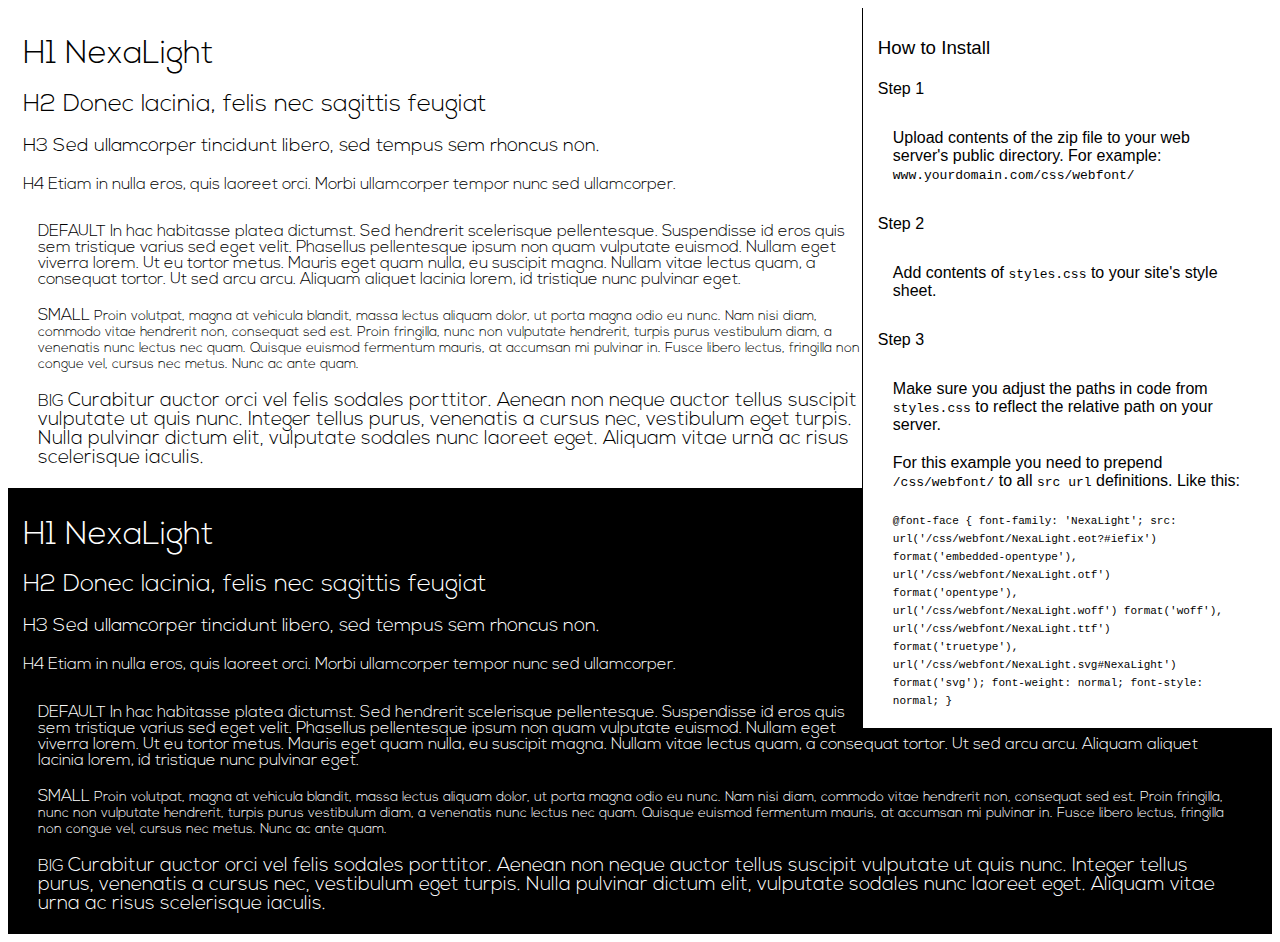
<file: font/preview (2).html>
<!DOCTYPE html>
<html>
<head>
<title>
NexaLight
 - Web font preview
</title>
<style type='text/css'>

@font-face {
  font-family: 'NexaLight';
  src: url('NexaLight.eot?#iefix') format('embedded-opentype'),  url('NexaLight.otf')  format('opentype'),
	     url('NexaLight.woff') format('woff'), url('NexaLight.ttf')  format('truetype'), url('NexaLight.svg#NexaLight') format('svg');
  font-weight: normal;
  font-style: normal;
}

body { font-family: 'NexaLight' !important; }
h1, h2, h3, h4 { font-weight: normal; }
.reg { color:black; background:white; }
.inverse { color:white; background:black; }
div { padding: 10px 15px; }
.right { background:white; width:30%; float: right; font-family: sans-serif; border: 1px solid black; border-width: 0 0 1px 1px;}
</style>
</head>
<body>
<div class='right'>
<h3>How to Install</h3>
<h4>Step 1</h4>
<div>
Upload contents of the zip file to your web server's public directory. For example:
<code>www.yourdomain.com/css/webfont/</code>
</div>
<h4>Step 2</h4>
<div>
Add contents of
<code>styles.css</code>
to your site's style sheet.
</div>
<h4>Step 3</h4>
<div>
Make sure you adjust the paths in code from
<code>styles.css</code>
to reflect the relative path on your server.
</div>
<div>
For this example you need to prepend
<code>/css/webfont/</code>
to all
<code>src url</code>
definitions. Like this:
</div>
<div>
<code style='font-size:11px;'>@font-face {
  font-family: 'NexaLight';
  src: url('/css/webfont/NexaLight.eot?#iefix') format('embedded-opentype'),  url('/css/webfont/NexaLight.otf')  format('opentype'),
	     url('/css/webfont/NexaLight.woff') format('woff'), url('/css/webfont/NexaLight.ttf')  format('truetype'), url('/css/webfont/NexaLight.svg#NexaLight') format('svg');
  font-weight: normal;
  font-style: normal;
}</code>
</div>
</div>
<div class='reg'>
<h1>
H1
NexaLight
</h1>
<h2>
H2
Donec lacinia, felis nec sagittis feugiat
</h2>
<h3>
H3
Sed ullamcorper tincidunt libero, sed tempus sem rhoncus non.
</h3>
<h4>
H4
Etiam in nulla eros, quis laoreet orci. Morbi ullamcorper tempor nunc sed ullamcorper.
</h4>
<div>
DEFAULT
In hac habitasse platea dictumst. Sed hendrerit scelerisque pellentesque. Suspendisse id eros quis sem tristique varius sed eget velit. Phasellus pellentesque ipsum non quam vulputate euismod. Nullam eget viverra lorem. Ut eu tortor metus. Mauris eget quam nulla, eu suscipit magna. Nullam vitae lectus quam, a consequat tortor. Ut sed arcu arcu. Aliquam aliquet lacinia lorem, id tristique nunc pulvinar eget.
</div>
<div>
SMALL
<small>
Proin volutpat, magna at vehicula blandit, massa lectus aliquam dolor, ut porta magna odio eu nunc. Nam nisi diam, commodo vitae hendrerit non, consequat sed est. Proin fringilla, nunc non vulputate hendrerit, turpis purus vestibulum diam, a venenatis nunc lectus nec quam. Quisque euismod fermentum mauris, at accumsan mi pulvinar in. Fusce libero lectus, fringilla non congue vel, cursus nec metus. Nunc ac ante quam.
</small>
</div>
<div>
BIG
<big>
Curabitur auctor orci vel felis sodales porttitor. Aenean non neque auctor tellus suscipit vulputate ut quis nunc. Integer tellus purus, venenatis a cursus nec, vestibulum eget turpis. Nulla pulvinar dictum elit, vulputate sodales nunc laoreet eget. Aliquam vitae urna ac risus scelerisque iaculis.
</big>
</div>

</div>
<div class='inverse'>
<h1>
H1
NexaLight
</h1>
<h2>
H2
Donec lacinia, felis nec sagittis feugiat
</h2>
<h3>
H3
Sed ullamcorper tincidunt libero, sed tempus sem rhoncus non.
</h3>
<h4>
H4
Etiam in nulla eros, quis laoreet orci. Morbi ullamcorper tempor nunc sed ullamcorper.
</h4>
<div>
DEFAULT
In hac habitasse platea dictumst. Sed hendrerit scelerisque pellentesque. Suspendisse id eros quis sem tristique varius sed eget velit. Phasellus pellentesque ipsum non quam vulputate euismod. Nullam eget viverra lorem. Ut eu tortor metus. Mauris eget quam nulla, eu suscipit magna. Nullam vitae lectus quam, a consequat tortor. Ut sed arcu arcu. Aliquam aliquet lacinia lorem, id tristique nunc pulvinar eget.
</div>
<div>
SMALL
<small>
Proin volutpat, magna at vehicula blandit, massa lectus aliquam dolor, ut porta magna odio eu nunc. Nam nisi diam, commodo vitae hendrerit non, consequat sed est. Proin fringilla, nunc non vulputate hendrerit, turpis purus vestibulum diam, a venenatis nunc lectus nec quam. Quisque euismod fermentum mauris, at accumsan mi pulvinar in. Fusce libero lectus, fringilla non congue vel, cursus nec metus. Nunc ac ante quam.
</small>
</div>
<div>
BIG
<big>
Curabitur auctor orci vel felis sodales porttitor. Aenean non neque auctor tellus suscipit vulputate ut quis nunc. Integer tellus purus, venenatis a cursus nec, vestibulum eget turpis. Nulla pulvinar dictum elit, vulputate sodales nunc laoreet eget. Aliquam vitae urna ac risus scelerisque iaculis.
</big>
</div>

</div>
</body>
</html>
</file>
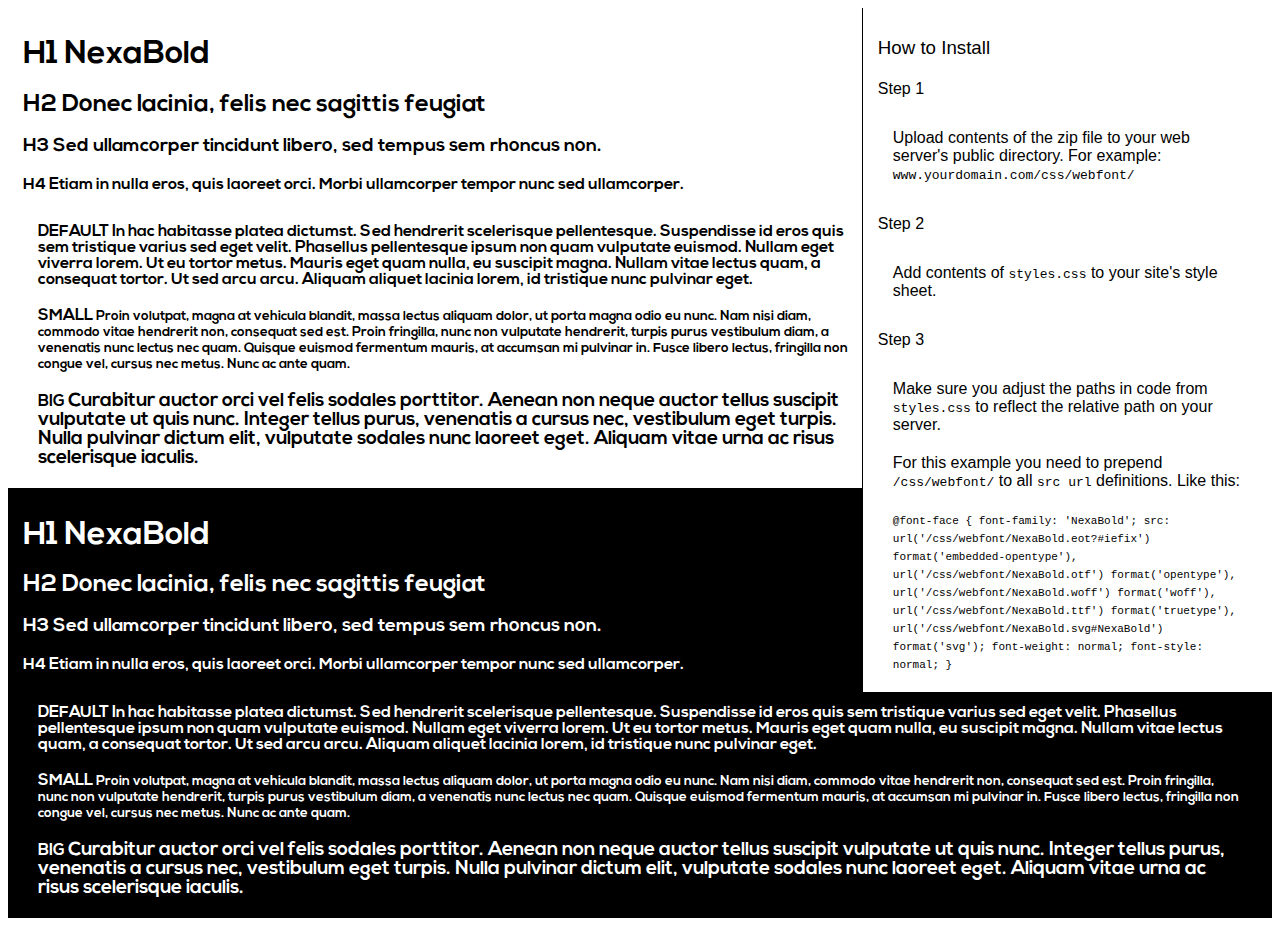
<file: font/preview.html>
<!DOCTYPE html>
<html>
<head>
<title>
NexaBold
 - Web font preview
</title>
<style type='text/css'>

@font-face {
  font-family: 'NexaBold';
  src: url('NexaBold.eot?#iefix') format('embedded-opentype'),  url('NexaBold.otf')  format('opentype'),
	     url('NexaBold.woff') format('woff'), url('NexaBold.ttf')  format('truetype'), url('NexaBold.svg#NexaBold') format('svg');
  font-weight: normal;
  font-style: normal;
}

body { font-family: 'NexaBold' !important; }
h1, h2, h3, h4 { font-weight: normal; }
.reg { color:black; background:white; }
.inverse { color:white; background:black; }
div { padding: 10px 15px; }
.right { background:white; width:30%; float: right; font-family: sans-serif; border: 1px solid black; border-width: 0 0 1px 1px;}
</style>
</head>
<body>
<div class='right'>
<h3>How to Install</h3>
<h4>Step 1</h4>
<div>
Upload contents of the zip file to your web server's public directory. For example:
<code>www.yourdomain.com/css/webfont/</code>
</div>
<h4>Step 2</h4>
<div>
Add contents of
<code>styles.css</code>
to your site's style sheet.
</div>
<h4>Step 3</h4>
<div>
Make sure you adjust the paths in code from
<code>styles.css</code>
to reflect the relative path on your server.
</div>
<div>
For this example you need to prepend
<code>/css/webfont/</code>
to all
<code>src url</code>
definitions. Like this:
</div>
<div>
<code style='font-size:11px;'>@font-face {
  font-family: 'NexaBold';
  src: url('/css/webfont/NexaBold.eot?#iefix') format('embedded-opentype'),  url('/css/webfont/NexaBold.otf')  format('opentype'),
	     url('/css/webfont/NexaBold.woff') format('woff'), url('/css/webfont/NexaBold.ttf')  format('truetype'), url('/css/webfont/NexaBold.svg#NexaBold') format('svg');
  font-weight: normal;
  font-style: normal;
}</code>
</div>
</div>
<div class='reg'>
<h1>
H1
NexaBold
</h1>
<h2>
H2
Donec lacinia, felis nec sagittis feugiat
</h2>
<h3>
H3
Sed ullamcorper tincidunt libero, sed tempus sem rhoncus non.
</h3>
<h4>
H4
Etiam in nulla eros, quis laoreet orci. Morbi ullamcorper tempor nunc sed ullamcorper.
</h4>
<div>
DEFAULT
In hac habitasse platea dictumst. Sed hendrerit scelerisque pellentesque. Suspendisse id eros quis sem tristique varius sed eget velit. Phasellus pellentesque ipsum non quam vulputate euismod. Nullam eget viverra lorem. Ut eu tortor metus. Mauris eget quam nulla, eu suscipit magna. Nullam vitae lectus quam, a consequat tortor. Ut sed arcu arcu. Aliquam aliquet lacinia lorem, id tristique nunc pulvinar eget.
</div>
<div>
SMALL
<small>
Proin volutpat, magna at vehicula blandit, massa lectus aliquam dolor, ut porta magna odio eu nunc. Nam nisi diam, commodo vitae hendrerit non, consequat sed est. Proin fringilla, nunc non vulputate hendrerit, turpis purus vestibulum diam, a venenatis nunc lectus nec quam. Quisque euismod fermentum mauris, at accumsan mi pulvinar in. Fusce libero lectus, fringilla non congue vel, cursus nec metus. Nunc ac ante quam.
</small>
</div>
<div>
BIG
<big>
Curabitur auctor orci vel felis sodales porttitor. Aenean non neque auctor tellus suscipit vulputate ut quis nunc. Integer tellus purus, venenatis a cursus nec, vestibulum eget turpis. Nulla pulvinar dictum elit, vulputate sodales nunc laoreet eget. Aliquam vitae urna ac risus scelerisque iaculis.
</big>
</div>

</div>
<div class='inverse'>
<h1>
H1
NexaBold
</h1>
<h2>
H2
Donec lacinia, felis nec sagittis feugiat
</h2>
<h3>
H3
Sed ullamcorper tincidunt libero, sed tempus sem rhoncus non.
</h3>
<h4>
H4
Etiam in nulla eros, quis laoreet orci. Morbi ullamcorper tempor nunc sed ullamcorper.
</h4>
<div>
DEFAULT
In hac habitasse platea dictumst. Sed hendrerit scelerisque pellentesque. Suspendisse id eros quis sem tristique varius sed eget velit. Phasellus pellentesque ipsum non quam vulputate euismod. Nullam eget viverra lorem. Ut eu tortor metus. Mauris eget quam nulla, eu suscipit magna. Nullam vitae lectus quam, a consequat tortor. Ut sed arcu arcu. Aliquam aliquet lacinia lorem, id tristique nunc pulvinar eget.
</div>
<div>
SMALL
<small>
Proin volutpat, magna at vehicula blandit, massa lectus aliquam dolor, ut porta magna odio eu nunc. Nam nisi diam, commodo vitae hendrerit non, consequat sed est. Proin fringilla, nunc non vulputate hendrerit, turpis purus vestibulum diam, a venenatis nunc lectus nec quam. Quisque euismod fermentum mauris, at accumsan mi pulvinar in. Fusce libero lectus, fringilla non congue vel, cursus nec metus. Nunc ac ante quam.
</small>
</div>
<div>
BIG
<big>
Curabitur auctor orci vel felis sodales porttitor. Aenean non neque auctor tellus suscipit vulputate ut quis nunc. Integer tellus purus, venenatis a cursus nec, vestibulum eget turpis. Nulla pulvinar dictum elit, vulputate sodales nunc laoreet eget. Aliquam vitae urna ac risus scelerisque iaculis.
</big>
</div>

</div>
</body>
</html>
</file>
